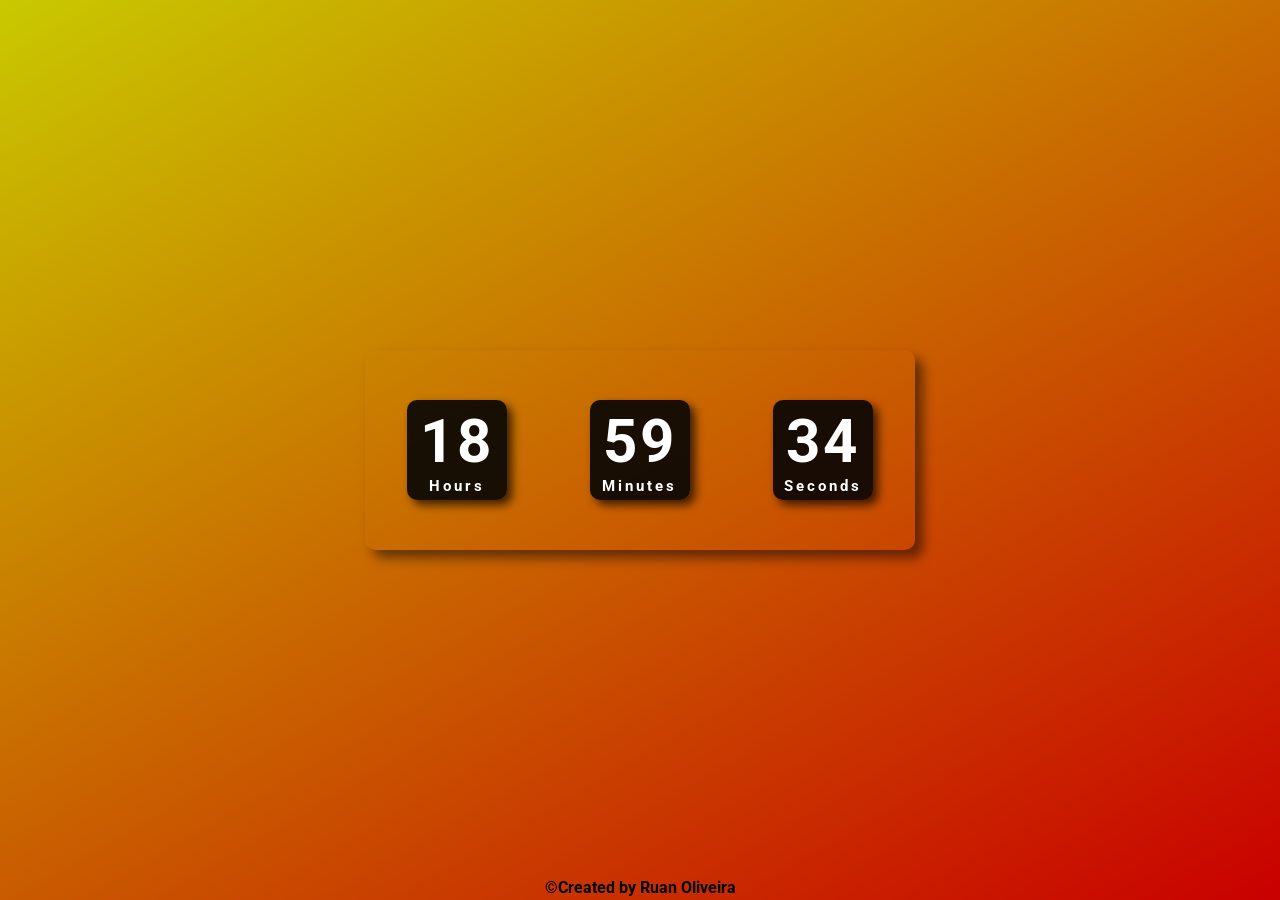
<file: index.html>
<!DOCTYPE html>
<html lang="pt-br">

<head>
    <meta charset="UTF-8">
    <meta http-equiv="X-UA-Compatible" content="ie=edge">
    <meta name="viewport" content="width=device-width, initial-scale=1.0">
    <title>Relógio Digital</title>
    <link rel="stylesheet" href="./src/css/style.css">
    
</head>

<body>
            <div class="relogio">
                <div>
                    <p id="hours">00</p>
                    <p class="time">Hours</p>
                </div>
                <div>
                    <p id="minutes">00</p>
                    <p class="time">Minutes</p>
                </div>
                <div>
                    <p id="seconds">00</p>
                    <p class="time">Seconds</p>
                </div>
            </div>

            <footer id="atDown">
                <p class="text">&COPY;Created by Ruan Oliveira</p>
            </footer>
            
            <script src="./src/js/script.js"></script>
</body>

</html>
</file>
<file: src/css/style.css>
@import url('https://fonts.googleapis.com/css2?family=Oxygen:wght@300;400;700&family=Roboto:ital,wght@0,100;0,300;0,400;0,500;0,700;0,900;1,100;1,300;1,400;1,500;1,700;1,900&family=Rubik+Scribble&display=swap');

* {
    margin: 0;
    padding: 0;
    box-sizing: border-box;
    font-family: "Roboto", sans-serif;
    font-weight: bold;
    font-style: normal;
}

body {
    max-width: 100vw;
    height: 100vh;
    background: linear-gradient(150deg, rgb(201, 201, 0), rgb(201, 0, 0));
    display: flex;
    justify-content: center;
    align-items: center;
    flex-direction: column;
}

/* Clock's Box*/
.relogio {
    display: flex;
    justify-content: space-around;
    align-items: center;
    width: 550px;
    height: 200px;
    background: transparent;
    border-radius: 10px;
    box-shadow: 8px 8px 12px rgba(0, 0, 0, .5);
}

/* Box Hours, Box Minutes, Box Seconds */
.relogio div {
    display: inherit;
    justify-content: center;
    align-items: center;
    width: 100px;
    height: 100px;
    background: rgba(5, 5, 5, 0.9);
    color: #ffff;
    flex-direction: column;
    border-radius: 10px;
    box-shadow: rgba(0, 0, 0, .7) 5px 5px 10px;
    border: 7px;
}

.relogio p {
    letter-spacing: 3px;
    font-size: 60px;
}

.relogio p.time{
    font-size: 15px;
}

#atDown {
    display: flex;
    justify-content: center;
    align-items: center;
    width: 100%;
    height: 25px;
    bottom: 0;
    position: absolute;
}
</file>
